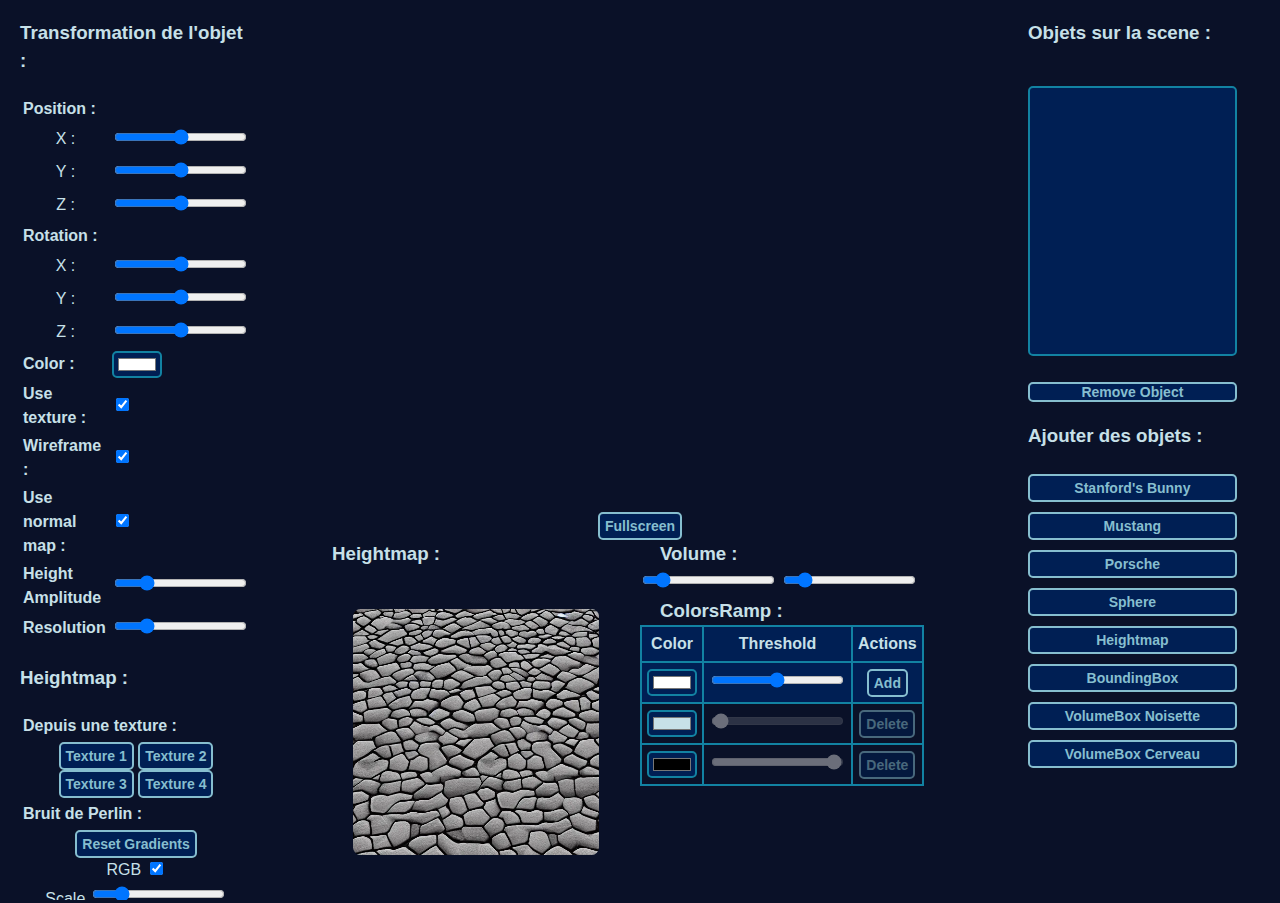
<file: index.html>
<!DOCTYPE html>
<html>
	<head>
		<title>A3D II - Léna PROUST & Tom BOIREAU</title>
		<meta http-equiv="content-type" content="text/html; charset=ISO-8859-1">

		<link rel="stylesheet" type="text/css" href="styles/gstyle.css">

		<script type="text/javascript" src="scripts/glMatrix.js"></script>
		<script type="text/javascript" src="scripts/callbacks.js"></script>
		<script type="text/javascript" src="scripts/selector.js"></script>
		<script type="text/javascript" src="scripts/renderer.js"></script>
		<script type="text/javascript" src="scripts/objLoader.js"></script>
		<script type="text/javascript" src="scripts/colors.js"></script>
		<script type="text/javascript" src="scripts/3dObjects.js"></script>
		<script type="text/javascript" src="scripts/heightmap.js"></script>

		<script type="text/javascript">
			function loadBody() {
				document.getElementById("posX").value = 0;
				document.getElementById("posY").value = 0;
				document.getElementById("posZ").value = 0;
				document.getElementById("rotX").value = 0;
				document.getElementById("rotY").value = 0;
				document.getElementById("rotZ").value = 0;
				document.getElementById("color").value = "#ffffff";
				document.getElementById("perlin-scale").value = 0.01;
				document.getElementById("perlin-amplitude").value = 2;
				document.getElementById("perlin-persistence").value = 0.45;
				document.getElementById("perlin-octaves").value = 8;
				document.getElementById("perlin-contrast").value = 1;
				webGLStart();
			}	
		</script>
	</head>
	<body onload="loadBody();">
		<div class="container" id="left-container">
			<div id="position-rotation-modifier">
				<div>
					<h3> Transformation de l'objet : </h3>
				</div>
				<table>
					<thead>
						<tr>
							<th>Position :</th>
						</tr>
					</thead>
					<tbody>
						<tr>
							<td>X :</td>
							<td>
								<input type="range" id="posX" min="-2.5" max="2.5" value="0" step="0.01" oninput="changePosition()">
							</td>
						</tr>
						<tr>
							<td>Y :</td>
							<td>
								<input type="range" id="posY" min="-2.5" max="2.5" value="0" step="0.01" oninput="changePosition()">
							</td>
						</tr>
						<tr>
							<td>Z :</td>
							<td>
								<input type="range" id="posZ" min="-2.5" max="2.5" value="0" step="0.01" oninput="changePosition()">
							</td>
						</tr>
					</tbody>
					<thead>
						<tr>
							<th>Rotation :</th>
						</tr>
					</thead>
					<tbody>
						<tr>
							<td>X :</td>
							<td>
								<input type="range" id="rotX" min="-180" max="180" value="0" step="1" oninput="changeRotation()">
							</td>
						</tr>
						<tr>
							<td>Y :</td>
							<td>
								<input type="range" id="rotY" min="-180" max="180" value="0" step="1" oninput="changeRotation()">
							</td>
						</tr>
						<tr>
							<td>Z :</td>
							<td>
								<input type="range" id="rotZ" min="-180" max="180" value="0" step="1" oninput="changeRotation()">
							</td>
						</tr>
					</tbody>
					<thead>
						<tr>
							<th>Color :</th>
							<th>
								<input type="color" id="color" value="#ffffff" onchange="changeColor()">
							</th>
						</tr>
					</thead>
					<thead>
						<tr>
							<th>Use texture :</th>
							<th>
								<input type="checkbox" id="texture" checked="false" onchange="changeTexture()">
							</th>
						</tr>
					</thead>
					<thead>
						<tr>
							<th>Wireframe :</th>
							<th>
								<input type="checkbox" id="wireframe" checked="false" onchange="changeWireframe()">
							</th>
						</tr>
					</thead>
					<thead>
						<tr>
							<th>Use normal map :</th>
							<th>
								<input type="checkbox" id="normal" checked="false" onchange="changeNormal()">
							</th>
						</tr>
					</thead>
					<thead>
						<tr>
							<th>Height Amplitude</th>
							<th>
								<input type="range" id="amplitude" min="0.0" max="0.5" value="0.1" step="0.01" oninput="changeAmplitude()">
							</th>
						</tr>
					</thead>
					<thead>
						<tr>
							<th>Resolution</th>
							<th>
								<input type="range" id="resolution" min="128.0" max="2048.0" value="512.0" step="64.0" oninput="changeResolution()">
							</th>
						</tr>
					</thead>
				</table>

				<div id="heightmap"> 
					<h3>Heightmap : </h3>

					<table>
						<thead>
							<tr>
								<th>
									Depuis une texture : 
								</th>
							</tr>
						</thead>
						<tbody>
							<tr> 
								<td>
										<button onclick="loadImage('texture1.png')">Texture 1</button>
										<button onclick="loadImage('texture2.png')">Texture 2</button>
										<button onclick="loadImage('texture3.png')">Texture 3</button>
										<button onclick="loadImage('texture4.png')">Texture 4</button>
									
								</td>
							</tr>
						</tbody>
						<thead>
							<tr>
								<th>
									Bruit de Perlin : 
								</th>
							</tr>
						</thead>
						<tbody>
							<tr>
								<td>
									<div id="perlin-parameters">
										<button onclick="resetGradients()">Reset Gradients</button><br/>
										<label for="perlin-rgb">RGB</label>
										<input type="checkbox" id="perlin-rgb" checked="false" onchange="handleGeneratePerlin()"><br/>
										<label for="perlin-scale">Scale</label>
										<input type="range" id="perlin-scale" min="0.001" max="0.05" value="0.01" step="0.0005" onchange="handleGeneratePerlin()"><br/>
										<label for="perlin-amplitude">Amplitude</label>
										<input type="range" id="perlin-amplitude" min="0" max="5" value="2" step="0.01" onchange="handleGeneratePerlin()"><br/>
										<label for="perlin-persistence">Persistence</label>
										<input type="range" id="perlin-persistence" min="0" max="1" value="0.5" step="0.01" onchange="handleGeneratePerlin()"><br/>
										<label for="perlin-octaves">Octaves</label>
										<input type="range" id="perlin-octaves" min="0" max="10" value="8" step="0.01" onchange="handleGeneratePerlin()"><br/>
										<label for="perlin-contrast">Contrast</label>
										<input type="range" id="perlin-contrast" min="0" max="2" value="1" step="0.01" onchange="handleGeneratePerlin()"><br/>
										<button onclick="handleGeneratePerlin()">Generate</button>
									</div>
								</td>
							</tr>
						</tbody>
					</table>
				</div>
				<div id="color-heightmap">
				</div>
			</div>
		</div>
		<div class="container" id="center-container" style="max-width:60vw;">
			<div class="content" style="max-height: 60vh;">
				<canvas id="WebGL-test" style="border:none;" width="1920" height="1080" oncontextmenu="return false;"></canvas>
				<script type="text/javascript">
					var canvas = document.getElementById("WebGL-test");
					canvas.width = window.innerWidth;
					canvas.height = window.innerHeight;
				</script>
			</div>
			<button onclick="canvas.requestFullscreen();">Fullscreen</button>
				<div id="hm-right-part" class="content" style="max-height: 40vh;">
					<div>
						<h3 class="content">Heightmap : </h3>
						<canvas id="heightmap-result" width="512" height="512" style="border:none;"></canvas>
					</div>
					<div>
						<h3 class="content">Volume : </h3>
						<input type="range" id="cr_min_threshold" min="0.0" max="1.0" value="0.1" step="0.00392157"/>
						<input type="range" id="cr_max_threshold" min="0.0" max="1.0" value="0.1" step="0.00392157"/>
						<h3 class="content">ColorsRamp : </h3>
						<table id="colors-ramp">
							<thead>
								<tr>
									<th>Color</th>
									<th>Threshold</th>
									<th>Actions</th>
								</tr>
								<tr>
									<td><input type="color" value="#ffffff" id="cr-color-add"/></td>
									<td><input type="range" min="0.00392157" max="0.99607843" value="0.5" step="0.00392157" id="cr-threshold-add"/></td>
									<td><button onclick="addColorToRamp()">Add</button></td>
								</tr>
							</thead>
							<tbody id="colors-ramp-body">
								<tr class="cr-color-special">
									<td><input type="color" value="#C7E0E8" id="cr-color-min"/></td>
									<td><input disabled type="range" min="0.0" max="1.0" value="0.0" id="cr-threashold-min"/></td>
									<td><button disabled>Delete</button></td>
								</tr>

								<tr class="cr-color-special">
									<td><input type="color" value="#00000" id="cr-color-max"/></td>
									<td><input disabled type="range" min="0.0" max="1.0" value="1.0" id="cr-threashold-max"/></td>
									<td><button disabled>Delete</button></td>
								</tr>
							</tbody>
						</table>
					</div>
				</div>

				
			</div>
		</div>
		<div class="container" id="right-container">
			<div id="selector">
				<h3 >Objets sur la scene : </h3>
				<select  id="object-selector" multiple onchange="changeObject()">

				</select>
				<button class="content" onclick="deleteSelected()">Remove Object</button>
				<h3>Ajouter des objets : </h3>
				<div id="objects-selector">
					<button onclick="addMeshObj('bunny.obj')">Stanford's Bunny</button>
					<button onclick="addMeshObj('mustang.obj')">Mustang</button>
					<button onclick="addMeshObj('porsche.obj')">Porsche</button>
					<button onclick="addMeshObj('sphere.obj')">Sphere</button>
					<button onclick="addHeightmapObj()">Heightmap</button>
					<button onclick="addBoundingBox()">BoundingBox</button>
					<button onclick="addVolumeBox('raw/noisette.raw', 512, 512, 512 , 'VolumeBox Noisette')">VolumeBox Noisette</button>
					<button onclick="addVolumeBox('raw/cerveau.raw', 704, 704, 208 , 'VolumeBox Cerveau')">VolumeBox Cerveau</button>
				</div>
			</div>
		</div>
		
	</body>
</html>
</file>
<file: styles/gstyle.css>
body {
  font-family: 'Gill Sans', 'Gill Sans MT', Calibri, 'Trebuchet MS', sans-serif;
  font-size: 16px;
  line-height: 1.5;
  margin: 0;
  padding: 0;
  background: #0A1128;
  color: #C7E0E8;
  display: inline-flex;
  width: 100vw;
  height: 100vh;
  overflow: hidden;
}

th {
  text-align: left;
}

td {
  text-align: center;
  justify-content: center;
}

input {
  display: inline-block;
  border: 2px solid #1282A2;
  border-radius: 5px;
  box-sizing: border-box;
  background-color: #001F54;
  font-family: 'Gill Sans', 'Gill Sans MT', Calibri, 'Trebuchet MS', sans-serif;
}

input:disabled {
  opacity: 0.5;
}

input[type="range"]::-moz-range-progress {
  background-color: #1282A2;
}

input[type="range"]::-moz-range-thumb {
  background-color: #C7E0E8;
}

input[type="range"]::-moz-range-thumb:active {
  background-color: #001F54;
}

input[type="range"]::-moz-range-thumb:hover {
  background-color: #1282A2;
}

input[type="range"]::-moz-range-track{
  background-color: #001F54;
}

button {
  display: inline-block;
  border: 2px solid #86BECF;
  border-radius: 5px;
  box-sizing: border-box;
  background-color: #001F54;
  color: #86BECF;
  font-family: 'Gill Sans', 'Gill Sans MT', Calibri, 'Trebuchet MS', sans-serif;
  font-weight: 900;
  font-size: 14px;
  padding: 4px 5px;
}

button:active {
  background-color: #C7E0E8;
  color: #1282A2;
}

button:disabled {
  opacity: 0.5;
}

select {
  display: inline-block;
  border: 2px solid #1282A2;
  border-radius: 5px;
  box-sizing: border-box;
  background-color: #001F54;
  color: #C7E0E8;
}

select option {
  font-family: 'Gill Sans', 'Gill Sans MT', Calibri, 'Trebuchet MS', sans-serif;
  background-color: #001F54;
  color: #C7E0E8;
}

select option:checked {
  background-color: #1282A2;
  color: #C7E0E8;
}

.container {
  flex: 1;
  height: 100%;
  margin: 0 auto;
  padding: 0 20px;
  box-sizing: border-box;
  display: flexbox;
}

.hcontainer {
  flex: 1;
  width: 100%;
  margin: 0 auto;
  padding: 0 20px;
  box-sizing: border-box;
  display: inline-flex;
}

.content {
  flex: 1;
  width: 100%;
  margin: 0 auto;
  padding: 0 20px;
  box-sizing: border-box;
  max-width: 100%;
  max-height: 100%;
}

#left-container {
  overflow-x: scroll;
}

#center-container {
  flex: 3;
  justify-content: center;
  align-items: center;
  height: 100vh;
  display: flex;
  flex-direction: column;
}

#right-container {
  overflow-x: scroll;
}

#selector {
  width: 90%;
  height: 30%;
  display: flexbox;
}

#object-selector {
  width: 100%;
  height: 100%;
  margin: 20px 0;
}

#texture-selector {
  width: 100%;
  height: 100%;
  justify-content: center;
  align-items: center;
}

#heightmap-result {
  transform: scale(0.75);
  max-width: 100%;
  max-height: 100%;
  border: 2px solid #1282A2;
  border-radius: 10px;
}

#WebGL-test {
  max-width: 100%;
  max-height: 100%;
  box-sizing: border-box;
  left: 50%;
  transform: translateX(-50%);
  position: relative;
  border: 12px solid #1282A2;
  border-radius: 5px;
}

#objects-selector {
  display: flex;
  flex-direction: column;
  justify-content: center;
}

#objects-selector button {
  margin: 5px 0;
}

#hm-right-part {
  display: inline-flex;
}

#hm-right-part > div {
  flex: 1;
}

table#colors-ramp {
  width: 80%;
  border-collapse: collapse;
  border: 2px solid #1282A2;
}

table#colors-ramp > thead {
  color: #C7E0E8;
  background-color: #001F54;
  border: 2px solid #C7E0E8;
}
table#colors-ramp td, table#colors-ramp th {
  padding: 5px;
  border: 2px solid #1282A2;
  text-align: center;
  justify-content: center;
}
</file>
